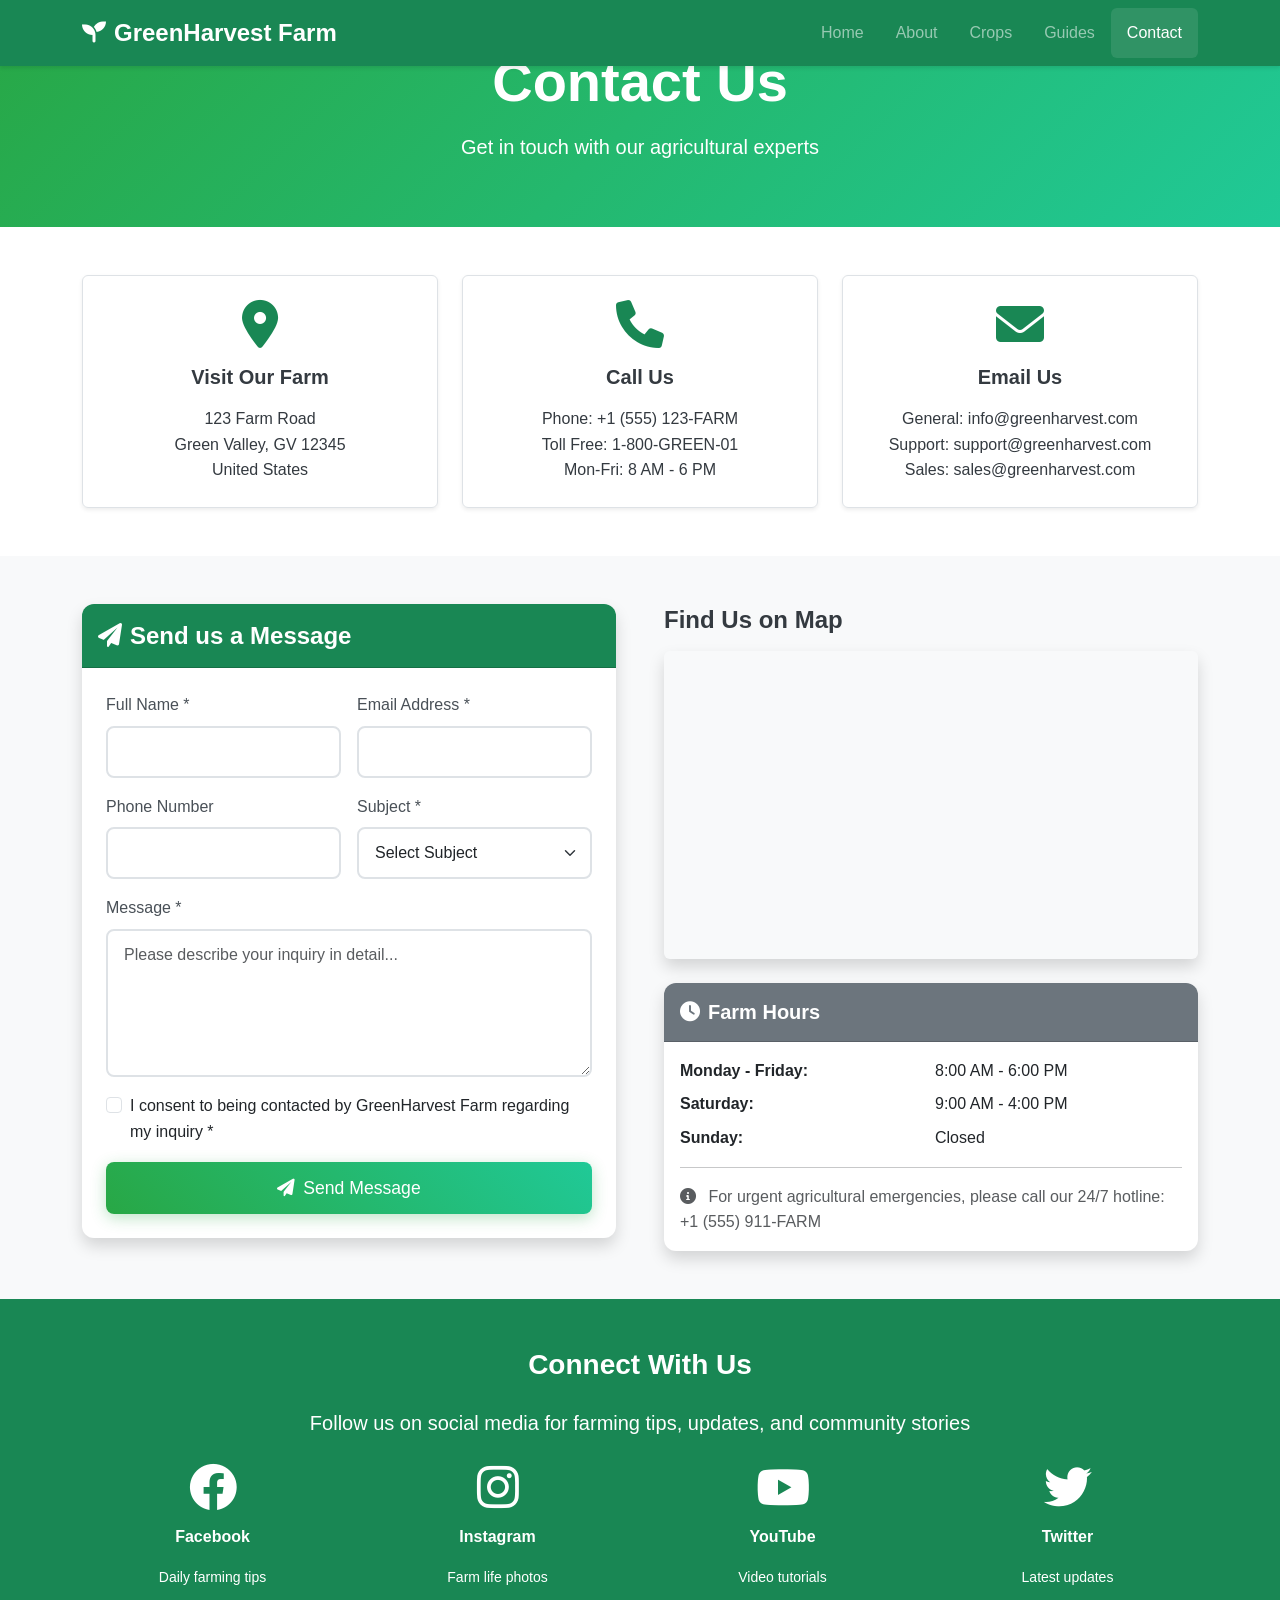
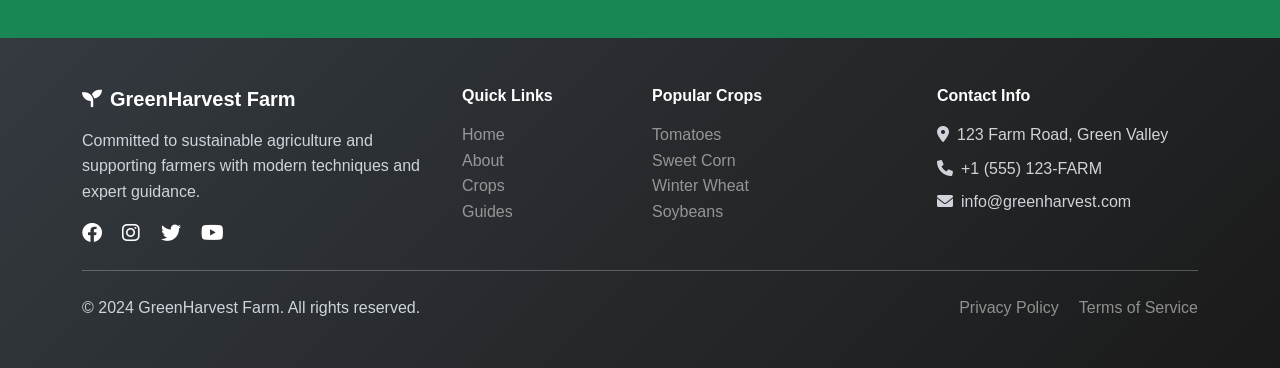
<file: contact.html>
<!DOCTYPE html>
<html lang="en">
<head>
    <meta charset="UTF-8">
    <meta name="viewport" content="width=device-width, initial-scale=1.0">
    <title>GreenHarvest Farm - Contact Us</title>
    <link href="https://cdn.jsdelivr.net/npm/bootstrap@5.3.2/dist/css/bootstrap.min.css" rel="stylesheet">
    <link href="https://cdnjs.cloudflare.com/ajax/libs/font-awesome/6.0.0/css/all.min.css" rel="stylesheet">
    <link href="styles.css" rel="stylesheet">
</head>
<body>
    <!-- Navigation -->
    <nav class="navbar navbar-expand-lg navbar-dark bg-success fixed-top">
        <div class="container">
            <a class="navbar-brand fw-bold" href="index.html">
                <i class="fas fa-seedling me-2"></i>GreenHarvest Farm
            </a>
            <button class="navbar-toggler" type="button" data-bs-toggle="collapse" data-bs-target="#navbarNav">
                <span class="navbar-toggler-icon"></span>
            </button>
            <div class="collapse navbar-collapse" id="navbarNav">
                <ul class="navbar-nav ms-auto">
                    <li class="nav-item">
                        <a class="nav-link" href="index.html">Home</a>
                    </li>
                    <li class="nav-item">
                        <a class="nav-link" href="about.html">About</a>
                    </li>
                    <li class="nav-item">
                        <a class="nav-link" href="crops.html">Crops</a>
                    </li>
                    <li class="nav-item">
                        <a class="nav-link" href="guides.html">Guides</a>
                    </li>
                    <li class="nav-item">
                        <a class="nav-link active" href="contact.html">Contact</a>
                    </li>
                </ul>
            </div>
        </div>
    </nav>

    <!-- Page Header -->
    <section class="page-header py-5 bg-success text-white">
        <div class="container">
            <div class="row">
                <div class="col-12 text-center">
                    <h1 class="display-4 fw-bold">Contact Us</h1>
                    <p class="lead">Get in touch with our agricultural experts</p>
                </div>
            </div>
        </div>
    </section>

    <!-- Contact Information -->
    <section class="py-5">
        <div class="container">
            <div class="row g-4">
                <div class="col-lg-4 col-md-6">
                    <div class="contact-card text-center p-4 border rounded shadow-sm h-100">
                        <i class="fas fa-map-marker-alt fa-3x text-success mb-3"></i>
                        <h5>Visit Our Farm</h5>
                        <p class="mb-0">123 Farm Road<br>Green Valley, GV 12345<br>United States</p>
                    </div>
                </div>
                <div class="col-lg-4 col-md-6">
                    <div class="contact-card text-center p-4 border rounded shadow-sm h-100">
                        <i class="fas fa-phone fa-3x text-success mb-3"></i>
                        <h5>Call Us</h5>
                        <p class="mb-0">Phone: +1 (555) 123-FARM<br>Toll Free: 1-800-GREEN-01<br>Mon-Fri: 8 AM - 6 PM</p>
                    </div>
                </div>
                <div class="col-lg-4 col-md-6">
                    <div class="contact-card text-center p-4 border rounded shadow-sm h-100">
                        <i class="fas fa-envelope fa-3x text-success mb-3"></i>
                        <h5>Email Us</h5>
                        <p class="mb-0">General: info@greenharvest.com<br>Support: support@greenharvest.com<br>Sales: sales@greenharvest.com</p>
                    </div>
                </div>
            </div>
        </div>
    </section>

    <!-- Contact Form and Map -->
    <section class="py-5 bg-light">
        <div class="container">
            <div class="row g-5">
                <!-- Contact Form -->
                <div class="col-lg-6">
                    <div class="card border-0 shadow">
                        <div class="card-header bg-success text-white py-3">
                            <h4 class="mb-0"><i class="fas fa-paper-plane me-2"></i>Send us a Message</h4>
                        </div>
                        <div class="card-body p-4">
                            <form id="contactForm" novalidate>
                                <div class="row g-3">
                                    <div class="col-md-6">
                                        <label for="contactName" class="form-label">Full Name *</label>
                                        <input type="text" class="form-control" id="contactName" required>
                                        <div class="invalid-feedback">Please provide your name.</div>
                                    </div>
                                    <div class="col-md-6">
                                        <label for="contactEmail" class="form-label">Email Address *</label>
                                        <input type="email" class="form-control" id="contactEmail" required>
                                        <div class="invalid-feedback">Please provide a valid email.</div>
                                    </div>
                                    <div class="col-md-6">
                                        <label for="contactPhone" class="form-label">Phone Number</label>
                                        <input type="tel" class="form-control" id="contactPhone">
                                    </div>
                                    <div class="col-md-6">
                                        <label for="contactSubject" class="form-label">Subject *</label>
                                        <select class="form-select" id="contactSubject" required>
                                            <option value="">Select Subject</option>
                                            <option value="general">General Inquiry</option>
                                            <option value="crops">Crop Information</option>
                                            <option value="consultation">Farming Consultation</option>
                                            <option value="partnership">Partnership</option>
                                            <option value="support">Technical Support</option>
                                            <option value="other">Other</option>
                                        </select>
                                        <div class="invalid-feedback">Please select a subject.</div>
                                    </div>
                                    <div class="col-12">
                                        <label for="contactMessage" class="form-label">Message *</label>
                                        <textarea class="form-control" id="contactMessage" rows="5" required 
                                                  placeholder="Please describe your inquiry in detail..."></textarea>
                                        <div class="invalid-feedback">Please provide your message.</div>
                                    </div>
                                    <div class="col-12">
                                        <div class="form-check">
                                            <input class="form-check-input" type="checkbox" id="contactConsent" required>
                                            <label class="form-check-label" for="contactConsent">
                                                I consent to being contacted by GreenHarvest Farm regarding my inquiry *
                                            </label>
                                            <div class="invalid-feedback">Please provide your consent.</div>
                                        </div>
                                    </div>
                                    <div class="col-12">
                                        <button type="submit" class="btn btn-success btn-lg w-100">
                                            <i class="fas fa-paper-plane me-2"></i>Send Message
                                        </button>
                                    </div>
                                </div>
                            </form>
                        </div>
                    </div>
                </div>

                <!-- Map and Farm Hours -->
                <div class="col-lg-6">
                    <!-- Google Map -->
                    <div class="mb-4">
                        <h4 class="mb-3">Find Us on Map</h4>
                        <div class="map-container rounded shadow">
                            <iframe 
                                src="https://www.google.com/maps/embed?pb=!1m18!1m12!1m3!1d3024.0!2d-74.0!3d40.7!2m3!1f0!2f0!3f0!3m2!1i1024!2i768!4f13.1!3m3!1m2!1s0x0%3A0x0!2zNDDCsDQyJzAwLjAiTiA3NMKwMDAnMDAuMCJX!5e0!3m2!1sen!2sus!4v1234567890"
                                width="100%" 
                                height="300" 
                                style="border:0;" 
                                allowfullscreen="" 
                                loading="lazy" 
                                referrerpolicy="no-referrer-when-downgrade">
                            </iframe>
                        </div>
                    </div>

                    <!-- Farm Hours -->
                    <div class="card border-0 shadow">
                        <div class="card-header bg-secondary text-white py-3">
                            <h5 class="mb-0"><i class="fas fa-clock me-2"></i>Farm Hours</h5>
                        </div>
                        <div class="card-body">
                            <div class="row g-2">
                                <div class="col-6 fw-bold">Monday - Friday:</div>
                                <div class="col-6">8:00 AM - 6:00 PM</div>
                                <div class="col-6 fw-bold">Saturday:</div>
                                <div class="col-6">9:00 AM - 4:00 PM</div>
                                <div class="col-6 fw-bold">Sunday:</div>
                                <div class="col-6">Closed</div>
                            </div>
                            <hr>
                            <p class="mb-0 text-muted">
                                <i class="fas fa-info-circle me-2"></i>
                                For urgent agricultural emergencies, please call our 24/7 hotline: +1 (555) 911-FARM
                            </p>
                        </div>
                    </div>
                </div>
            </div>
        </div>
    </section>

    <!-- Social Media -->
    <section class="py-5 bg-success text-white">
        <div class="container">
            <div class="row text-center">
                <div class="col-12">
                    <h3 class="fw-bold mb-4">Connect With Us</h3>
                    <p class="lead mb-4">Follow us on social media for farming tips, updates, and community stories</p>
                </div>
            </div>
            <div class="row g-4 text-center">
                <div class="col-md-3 col-6">
                    <a href="#" class="text-white text-decoration-none">
                        <i class="fab fa-facebook fa-3x mb-3 d-block"></i>
                        <h6>Facebook</h6>
                        <small>Daily farming tips</small>
                    </a>
                </div>
                <div class="col-md-3 col-6">
                    <a href="#" class="text-white text-decoration-none">
                        <i class="fab fa-instagram fa-3x mb-3 d-block"></i>
                        <h6>Instagram</h6>
                        <small>Farm life photos</small>
                    </a>
                </div>
                <div class="col-md-3 col-6">
                    <a href="#" class="text-white text-decoration-none">
                        <i class="fab fa-youtube fa-3x mb-3 d-block"></i>
                        <h6>YouTube</h6>
                        <small>Video tutorials</small>
                    </a>
                </div>
                <div class="col-md-3 col-6">
                    <a href="#" class="text-white text-decoration-none">
                        <i class="fab fa-twitter fa-3x mb-3 d-block"></i>
                        <h6>Twitter</h6>
                        <small>Latest updates</small>
                    </a>
                </div>
            </div>
        </div>
    </section>

    <!-- Footer -->
    <footer class="bg-dark text-white py-5">
        <div class="container">
            <div class="row g-4">
                <div class="col-lg-4">
                    <h5 class="fw-bold mb-3">
                        <i class="fas fa-seedling me-2"></i>GreenHarvest Farm
                    </h5>
                    <p class="mb-3">Committed to sustainable agriculture and supporting farmers with modern techniques and expert guidance.</p>
                    <div class="social-links">
                        <a href="#" class="text-white me-3"><i class="fab fa-facebook fa-lg"></i></a>
                        <a href="#" class="text-white me-3"><i class="fab fa-instagram fa-lg"></i></a>
                        <a href="#" class="text-white me-3"><i class="fab fa-twitter fa-lg"></i></a>
                        <a href="#" class="text-white me-3"><i class="fab fa-youtube fa-lg"></i></a>
                    </div>
                </div>
                <div class="col-lg-2 col-md-6">
                    <h6 class="fw-bold mb-3">Quick Links</h6>
                    <ul class="list-unstyled">
                        <li><a href="index.html" class="text-white-50 text-decoration-none">Home</a></li>
                        <li><a href="about.html" class="text-white-50 text-decoration-none">About</a></li>
                        <li><a href="crops.html" class="text-white-50 text-decoration-none">Crops</a></li>
                        <li><a href="guides.html" class="text-white-50 text-decoration-none">Guides</a></li>
                    </ul>
                </div>
                <div class="col-lg-3 col-md-6">
                    <h6 class="fw-bold mb-3">Popular Crops</h6>
                    <ul class="list-unstyled">
                        <li><a href="crops.html" class="text-white-50 text-decoration-none">Tomatoes</a></li>
                        <li><a href="crops.html" class="text-white-50 text-decoration-none">Sweet Corn</a></li>
                        <li><a href="crops.html" class="text-white-50 text-decoration-none">Winter Wheat</a></li>
                        <li><a href="crops.html" class="text-white-50 text-decoration-none">Soybeans</a></li>
                    </ul>
                </div>
                <div class="col-lg-3">
                    <h6 class="fw-bold mb-3">Contact Info</h6>
                    <p class="mb-2"><i class="fas fa-map-marker-alt me-2"></i>123 Farm Road, Green Valley</p>
                    <p class="mb-2"><i class="fas fa-phone me-2"></i>+1 (555) 123-FARM</p>
                    <p class="mb-2"><i class="fas fa-envelope me-2"></i>info@greenharvest.com</p>
                </div>
            </div>
            <hr class="my-4">
            <div class="row align-items-center">
                <div class="col-md-6">
                    <p class="mb-0">&copy; 2024 GreenHarvest Farm. All rights reserved.</p>
                </div>
                <div class="col-md-6 text-md-end">
                    <a href="#" class="text-white-50 text-decoration-none me-3">Privacy Policy</a>
                    <a href="#" class="text-white-50 text-decoration-none">Terms of Service</a>
                </div>
            </div>
        </div>
    </footer>

    <script src="https://cdn.jsdelivr.net/npm/bootstrap@5.3.2/dist/js/bootstrap.bundle.min.js"></script>
    <script src="script.js"></script>
</body>
</html>
</file>
<file: styles.css>
:root {
    --primary-color: #28a745;
    --secondary-color: #ffc107;
    --success-color: #28a745;
    --info-color: #17a2b8;
    --warning-color: #ffc107;
    --danger-color: #dc3545;
    --light-color: #f8f9fa;
    --dark-color: #343a40;
    --white: #ffffff;
    --gray-100: #f8f9fa;
    --gray-200: #e9ecef;
    --gray-300: #dee2e6;
    --gray-400: #ced4da;
    --gray-500: #adb5bd;
    --gray-600: #6c757d;
    --gray-700: #495057;
    --gray-800: #343a40;
    --gray-900: #212529;
}

/* Global Styles */
body {
    font-family: 'Inter', -apple-system, BlinkMacSystemFont, 'Segoe UI', Roboto, sans-serif;
    line-height: 1.6;
    color: var(--gray-800);
    padding-top: 76px;
}

/* Typography */
h1, h2, h3, h4, h5, h6 {
    font-weight: 600;
    line-height: 1.3;
    margin-bottom: 1rem;
}

.display-1, .display-2, .display-3, .display-4 {
    font-weight: bold;
    line-height: 1.2;
}

/* Navigation */
.navbar {
    box-shadow: 0 2px 4px rgba(0,0,0,0.1);
    backdrop-filter: blur(10px);
}

.navbar-brand {
    font-size: 1.5rem;
    font-weight: bold;
}

.navbar-nav .nav-link {
    font-weight: 500;
    padding: 0.75rem 1rem !important;
    transition: all 0.3s ease;
}

.navbar-nav .nav-link:hover,
.navbar-nav .nav-link.active {
    background-color: rgba(255,255,255,0.1);
    border-radius: 0.375rem;
}

/* Hero Section */
.hero-section {
    background: linear-gradient(135deg, var(--primary-color) 0%, #20c997 100%);
    min-height: 100vh;
    position: relative;
    overflow: hidden;
}

.hero-section::before {
    content: '';
    position: absolute;
    top: 0;
    left: 0;
    right: 0;
    bottom: 0;
    background: url('https://images.pexels.com/photos/974314/pexels-photo-974314.jpeg?auto=compress&cs=tinysrgb&w=1920') center/cover;
    opacity: 0.1;
    z-index: 1;
}

.hero-overlay {
    position: relative;
    z-index: 2;
    background: rgba(40, 167, 69, 0.8);
}

/* Page Header */
.page-header {
    margin-top: -76px;
    padding-top: 100px;
    background: linear-gradient(135deg, var(--primary-color) 0%, #20c997 100%);
}

/* Cards */
.card {
    border: none;
    border-radius: 0.75rem;
    transition: all 0.3s ease;
    overflow: hidden;
}

.card:hover {
    transform: translateY(-5px);
    box-shadow: 0 10px 30px rgba(0,0,0,0.15) !important;
}

.card-img-top {
    height: 200px;
    object-fit: cover;
    transition: transform 0.3s ease;
}

.card:hover .card-img-top {
    transform: scale(1.05);
}

/* Buttons */
.btn {
    border-radius: 0.5rem;
    font-weight: 500;
    padding: 0.6rem 1.5rem;
    transition: all 0.3s ease;
}

.btn-lg {
    padding: 0.8rem 2rem;
    font-size: 1.1rem;
}

.btn-success {
    background: linear-gradient(45deg, var(--primary-color), #20c997);
    border: none;
    box-shadow: 0 4px 15px rgba(40, 167, 69, 0.3);
}

.btn-success:hover {
    background: linear-gradient(45deg, #20c997, var(--primary-color));
    transform: translateY(-2px);
    box-shadow: 0 6px 20px rgba(40, 167, 69, 0.4);
}

.btn-warning {
    background: linear-gradient(45deg, var(--warning-color), #e0a800);
    border: none;
    color: var(--dark-color);
    box-shadow: 0 4px 15px rgba(255,193,7,0.3);
}

.btn-warning:hover {
    background: linear-gradient(45deg, #e0a800, var(--warning-color));
    transform: translateY(-2px);
    box-shadow: 0 6px 20px rgba(255,193,7,0.4);
    color: var(--dark-color);
}

.btn-outline-light:hover {
    background-color: var(--white);
    color: var(--primary-color);
    transform: translateY(-2px);
}

.btn-outline-success:hover {
    background-color: var(--primary-color);
    border-color: var(--primary-color);
    transform: translateY(-2px);
}

/* Forms */
.form-control,
.form-select {
    border-radius: 0.5rem;
    border: 2px solid var(--gray-300);
    padding: 0.75rem 1rem;
    transition: all 0.3s ease;
}

.form-control:focus,
.form-select:focus {
    border-color: var(--primary-color);
    box-shadow: 0 0 0 0.2rem rgba(40, 167, 69, 0.25);
}

.form-label {
    font-weight: 500;
    color: var(--gray-700);
    margin-bottom: 0.5rem;
}

/* Feature Icons */
.feature-icon i {
    background: linear-gradient(45deg, var(--primary-color), #20c997);
    -webkit-background-clip: text;
    -webkit-text-fill-color: transparent;
    background-clip: text;
}

/* Category Cards */
.category-card,
.guide-category {
    transition: all 0.3s ease;
    cursor: pointer;
}

.category-card:hover,
.guide-category:hover {
    transform: translateY(-5px);
    border-color: var(--primary-color) !important;
    box-shadow: 0 10px 30px rgba(40, 167, 69, 0.15) !important;
}

/* Contact Cards */
.contact-card {
    transition: all 0.3s ease;
}

.contact-card:hover {
    transform: translateY(-5px);
    border-color: var(--primary-color) !important;
}

/* Step Items */
.step-item {
    padding: 1rem 0;
    border-bottom: 1px solid var(--gray-200);
}

.step-item:last-child {
    border-bottom: none;
}

.step-item .badge {
    width: 2rem;
    height: 2rem;
    display: flex;
    align-items: center;
    justify-content: center;
    font-size: 0.875rem;
}

/* Guide Sections */
.guide-section {
    padding: 3rem 0;
}

.guide-section:not(:last-child) {
    border-bottom: 1px solid var(--gray-200);
}

/* Map Container */
.map-container {
    overflow: hidden;
}

.map-container iframe {
    border-radius: 0.5rem;
}

/* Badge Styles */
.badge {
    font-size: 0.75rem;
    font-weight: 500;
    padding: 0.5rem 0.75rem;
}

/* Crop Info */
.crop-info small {
    display: block;
    margin-bottom: 0.25rem;
}

/* Social Links */
.social-links a {
    display: inline-block;
    transition: all 0.3s ease;
}

.social-links a:hover {
    transform: translateY(-3px);
    opacity: 0.8;
}

/* Footer */
footer {
    background: linear-gradient(135deg, var(--dark-color) 0%, #1a1a1a 100%);
}

footer h5, footer h6 {
    color: var(--white);
}

footer p, footer li {
    color: var(--gray-400);
}

footer a:hover {
    color: var(--white) !important;
    text-decoration: none;
}

/* Custom Grid for 5 columns */
.col-md-2-4 {
    flex: 0 0 auto;
    width: 20%;
}

@media (max-width: 768px) {
    .col-md-2-4 {
        width: 50%;
    }
}

@media (max-width: 576px) {
    .col-md-2-4 {
        width: 100%;
    }
}

/* Responsive Design */
@media (max-width: 768px) {
    .hero-section {
        min-height: 80vh;
    }
    
    .display-4 {
        font-size: 2.5rem;
    }
    
    .btn-lg {
        padding: 0.7rem 1.5rem;
        font-size: 1rem;
    }
    
    .card-body {
        padding: 1.5rem;
    }
    
    .category-card,
    .contact-card,
    .guide-category {
        margin-bottom: 1rem;
    }
    
    .guide-section {
        padding: 2rem 0;
    }
}

@media (max-width: 576px) {
    body {
        padding-top: 70px;
    }
    
    .page-header {
        padding-top: 90px;
    }
    
    .display-4 {
        font-size: 2rem;
    }
    
    .hero-section .container {
        padding: 2rem 1rem;
    }
    
    .btn-lg {
        width: 100%;
        margin-bottom: 0.5rem;
    }
    
    .guide-section {
        padding: 1.5rem 0;
    }
}

/* Loading Animation */
@keyframes fadeInUp {
    from {
        opacity: 0;
        transform: translateY(30px);
    }
    to {
        opacity: 1;
        transform: translateY(0);
    }
}

.fade-in-up {
    animation: fadeInUp 0.6s ease-out;
}

/* Smooth Scrolling */
html {
    scroll-behavior: smooth;
}

/* Custom Scrollbar */
::-webkit-scrollbar {
    width: 8px;
}

::-webkit-scrollbar-track {
    background: var(--gray-200);
}

::-webkit-scrollbar-thumb {
    background: var(--primary-color);
    border-radius: 4px;
}

::-webkit-scrollbar-thumb:hover {
    background: #20c997;
}

/* Print Styles */
@media print {
    .navbar,
    .btn,
    footer {
        display: none !important;
    }
    
    body {
        padding-top: 0;
    }
    
    .page-header {
        margin-top: 0;
        padding-top: 2rem;
    }
}

/* Accessibility */
.btn:focus,
.form-control:focus,
.form-select:focus {
    outline: 2px solid var(--primary-color);
    outline-offset: 2px;
}

/* High contrast mode support */
@media (prefers-contrast: high) {
    .card {
        border: 2px solid var(--gray-800);
    }
    
    .btn {
        border: 2px solid currentColor;
    }
}

/* Reduced motion support */
@media (prefers-reduced-motion: reduce) {
    *,
    *::before,
    *::after {
        animation-duration: 0.01ms !important;
        animation-iteration-count: 1 !important;
        transition-duration: 0.01ms !important;
    }
}
</file>
